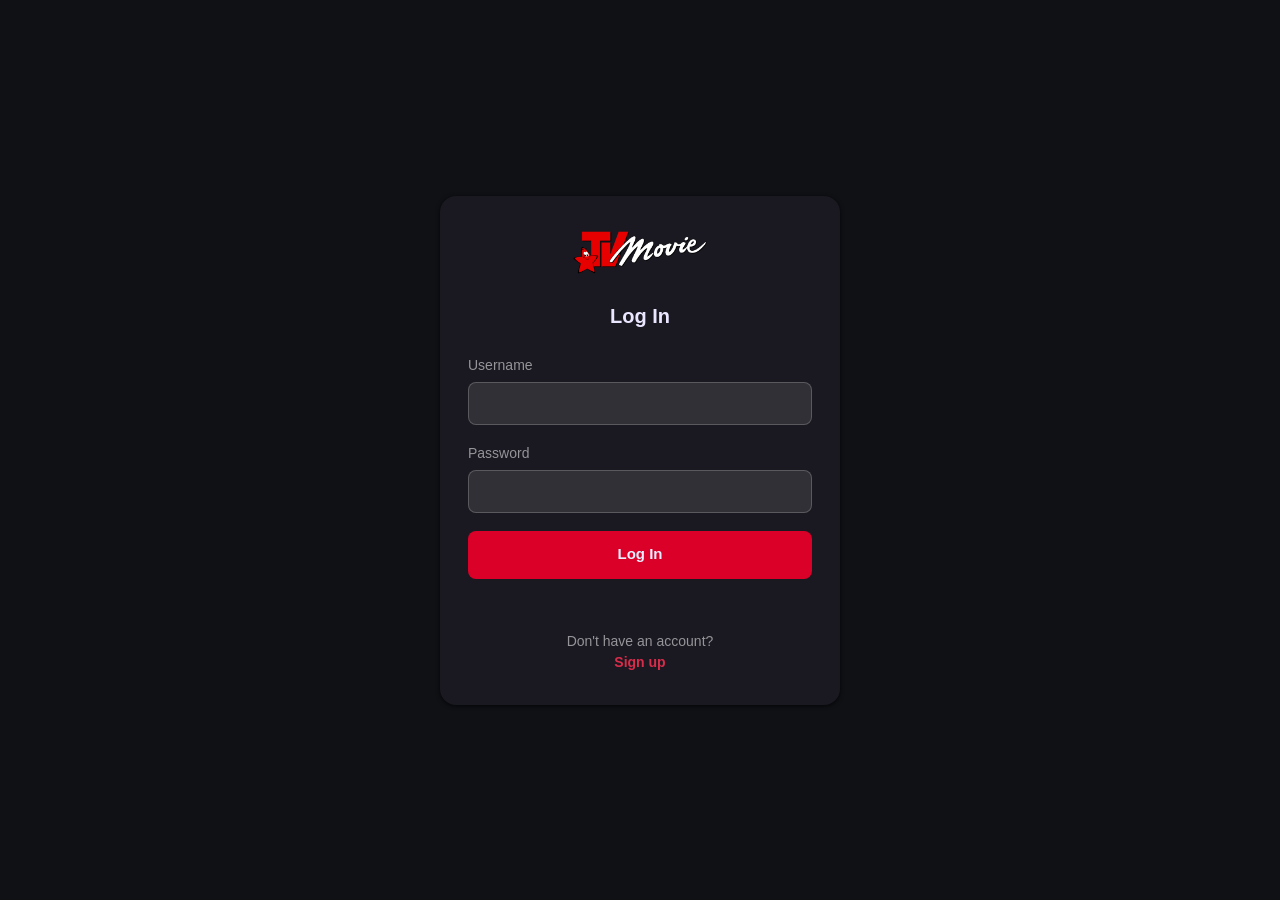
<file: public/login.html>
<!DOCTYPE html>
<html lang="en">

<head>
  <meta charset="UTF-8" />
  <meta name="viewport" content="width=device-width, initial-scale=1.0" />
  <title>Login - TV Movie</title>
  <meta name="description" content="Tvflix is a popular movie app." />
  <link rel="shortcut icon" href="./assets/images/tv movie.png" type="image/svg+xml" />
  <link rel="stylesheet" href="./assets/css/style.css" />
  <link rel="stylesheet" href="./assets/css/auth.css" />
  <script src="./assets/js/login-page.js" type="module"></script>
</head>

<body>
  <div class="auth-page">
    <div class="auth-card">
      <a href="./index.html">
        <img src="./assets/images/logo2.png" width="140" height="32" alt="Tvflix home" class="logo" />
      </a>

      <h1 class="auth-title">Log In</h1>

      <form login-form>
        <div class="form-field">
          <label for="username">Username</label>
          <input type="text" id="username" name="username" required autocomplete="username" />
        </div>

        <div class="form-field">
          <label for="password">Password</label>
          <input type="password" id="password" name="password" required autocomplete="current-password" />
        </div>

        <button type="submit" class="btn-login auth-submit">Log In</button>

        <p class="form-error" form-error></p>
      </form>

      <p class="auth-switch">Don't have an account? <a href="./register.html">Sign up</a></p>
    </div>
  </div>
</body>

</html>
</file>
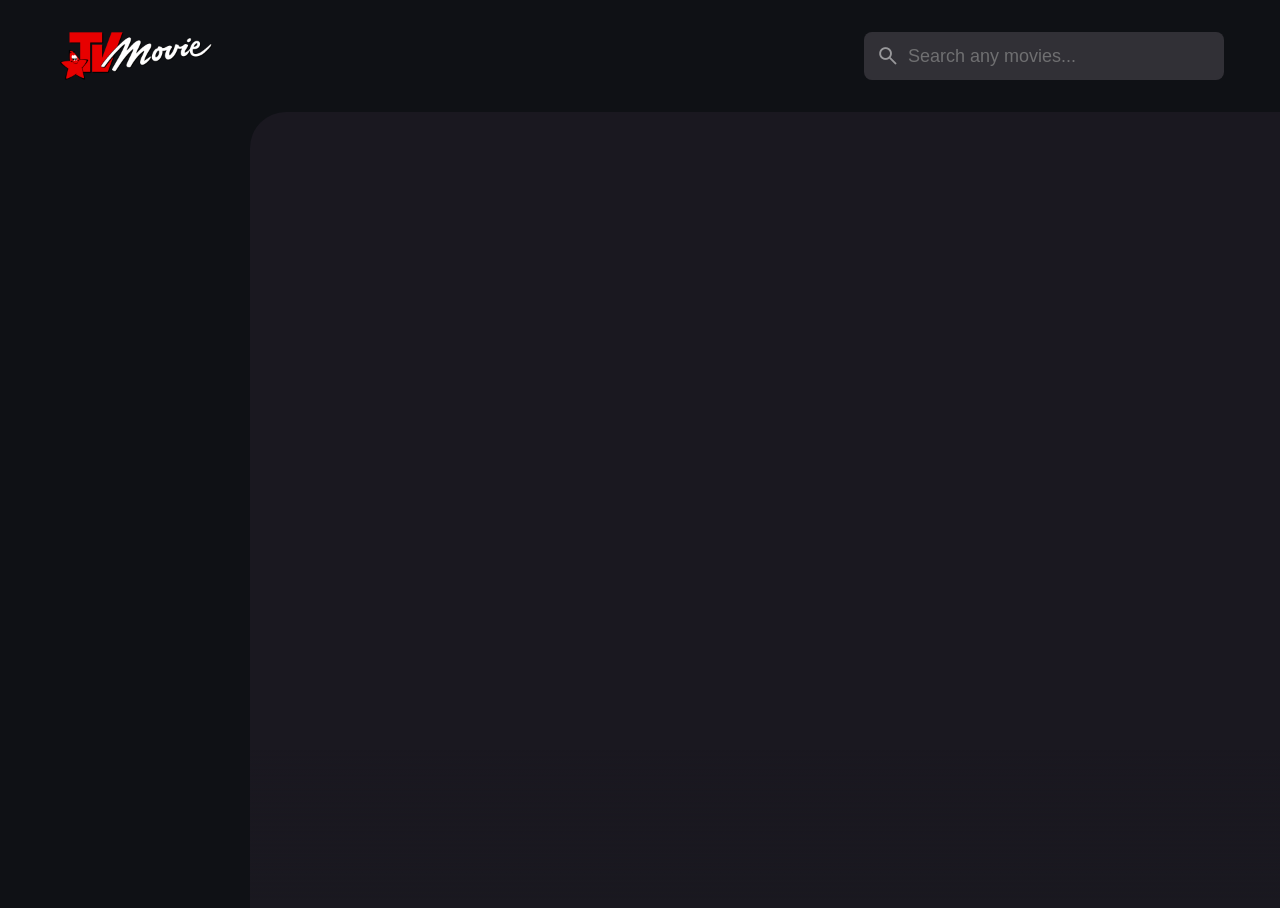
<file: public/movie-list.html>
<!DOCTYPE html>
<html lang="en">

<head>
    <meta charset="UTF-8" />
    <meta name="viewport" content="width=device-width, initial-scale=1.0" />
    <meta name="description" content="Tvflix is a popular movie app." />
    <link rel="shortcut icon" href="./assets/images/tv movie.png" type="image/svg+xml" />
    <link rel="stylesheet" href="./assets/css/style.css" />
    <link rel="stylesheet" href="./assets/css/auth.css" />
    <script src="./assets/js/global.js" defer></script>
    <script src="./assets/js/movie-list.js" type="module"></script>
    <script src="./assets/js/auth.js" type="module"></script>
</head>

<body>
    <!-- Header -->
    <header class="header">
        <a href="./index.html" class="logo">
            <img src="./assets/images/logo2.png" width="140" height="32" alt="Tvflix home" />
        </a>

        <div class="search-box" search-box>
            <div class="search-wrapper" search-wrapper>
                <input type="text" name="search" placeholder="Search any movies..." class="search-field"
                    aria-label="search movies" autocomplete="off" search-field />

                <img src="./assets/images/search.png" width="24" height="24" alt="search" class="leading-icon" />
            </div>

            <button class="search-btn" search-toggler>
                <img src="./assets/images/close.png" width="24" height="24" alt="close search box" />
            </button>
        </div>

        <button class="search-btn" search-toggler menu-close>
            <img src="./assets/images/search.png" width="24" height="24" alt="open search box" />
        </button>

        <button class="menu-btn" menu-btn menu-toggler>
            <img src="./assets/images/menu.png" class="menu" width="24" height="24" alt="open menu" />
            <img src="./assets/images/menu-close.png" width="24" height="24" alt="close menu" class="close" />
        </button>
    </header>

    <main>

        <!-- Sidebar -->
        <nav class="sidebar" sidebar>
            <!-- Sidebar-Inner -->
        </nav>

        <div class="overlay" overlay menu-toggler></div>

        <article class="container" page-content>
            <!-- Movie-List Genre-List -->
            <!-- Title Wrapper -->
            <!-- Grid List --> <!-- Movie Card -->
            <!-- Load More Button -->
        </article>

        <!-- Search Modal -->
        <!-- <div class="search-modal active"> -->
        <!-- <p class="label">Result for</p> -->
        <!-- <h1 class="heading">Puss in Boots</h1> -->
        <!-- <div class="grid-list"> -->
        <!-- <div class="movie-card"> -->

    </main>

</body>

</html>
</file>
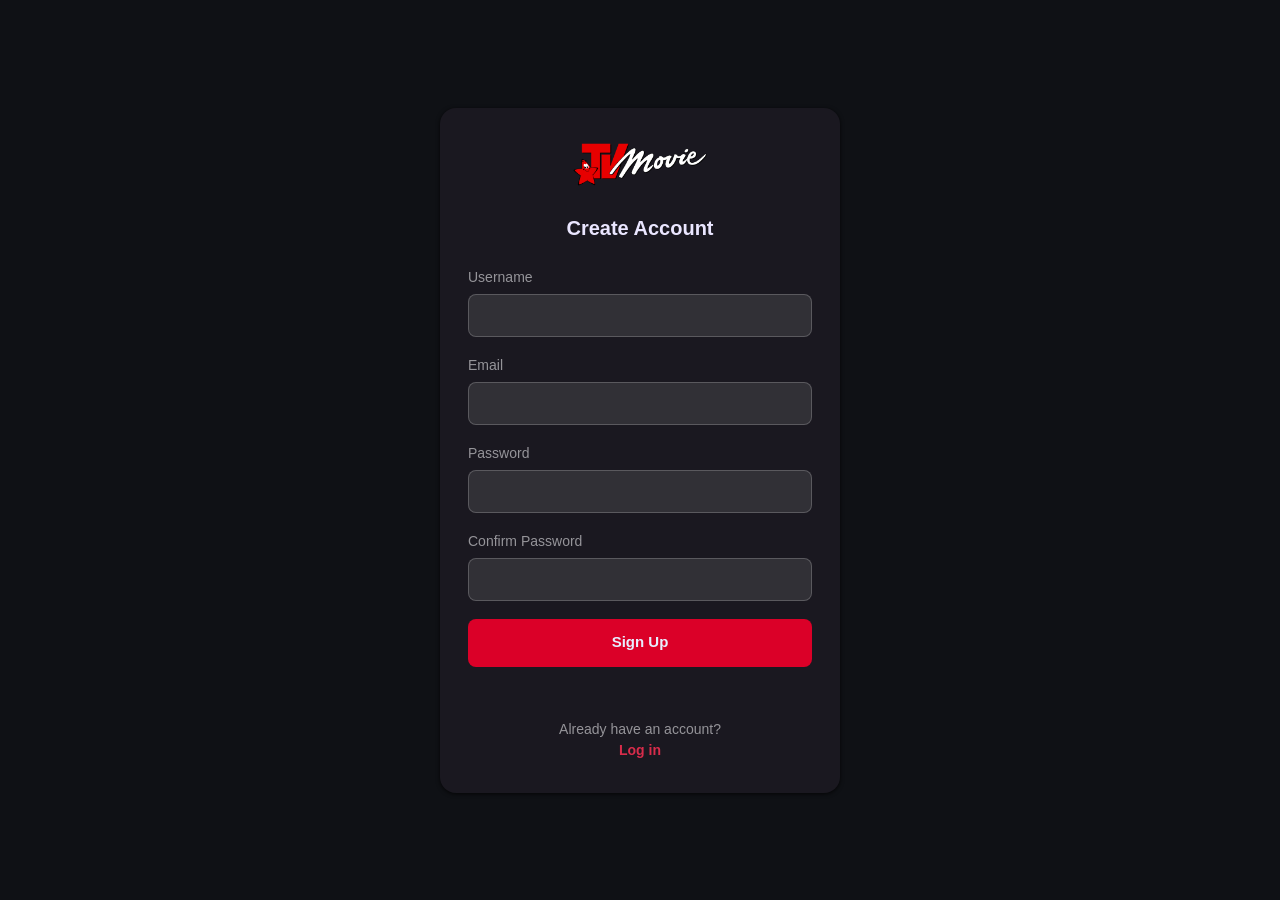
<file: public/register.html>
<!DOCTYPE html>
<html lang="en">

<head>
  <meta charset="UTF-8" />
  <meta name="viewport" content="width=device-width, initial-scale=1.0" />
  <title>Sign Up - TV Movie</title>
  <meta name="description" content="Tvflix is a popular movie app." />
  <link rel="shortcut icon" href="./assets/images/tv movie.png" type="image/svg+xml" />
  <link rel="stylesheet" href="./assets/css/style.css" />
  <link rel="stylesheet" href="./assets/css/auth.css" />
  <script src="./assets/js/register-page.js" type="module"></script>
</head>

<body>
  <div class="auth-page">
    <div class="auth-card">
      <a href="./index.html">
        <img src="./assets/images/logo2.png" width="140" height="32" alt="Tvflix home" class="logo" />
      </a>

      <h1 class="auth-title">Create Account</h1>

      <form register-form>
        <div class="form-field">
          <label for="username">Username</label>
          <input type="text" id="username" name="username" required autocomplete="username" />
        </div>

        <div class="form-field">
          <label for="email">Email</label>
          <input type="email" id="email" name="email" required autocomplete="email" />
        </div>

        <div class="form-field">
          <label for="password">Password</label>
          <input type="password" id="password" name="password" required autocomplete="new-password" />
        </div>

        <div class="form-field">
          <label for="confirmPassword">Confirm Password</label>
          <input type="password" id="confirmPassword" name="confirmPassword" required autocomplete="new-password" />
        </div>

        <button type="submit" class="btn-login auth-submit">Sign Up</button>

        <p class="form-error" form-error></p>
      </form>

      <p class="auth-switch">Already have an account? <a href="./login.html">Log in</a></p>
    </div>
  </div>
</body>

</html>
</file>
<file: public/assets/css/style.css>
/* #CUSTOM PROPERTY  */

:root {
  /* Colors */
  --background: hsla(220, 17%, 7%, 1);
  --banner-background: hsla(250, 6%, 20%, 1);
  --white-alpha-20: hsla(0, 0%, 100%, 0.2);
  --on-background: hsla(220, 100%, 95%, 1);
  --on-surface: hsla(250, 100%, 95%, 1);
  --on-surface-variant: hsla(250, 1%, 44%, 1);
  --primary: hsla(349, 100%, 43%, 1);
  --primary-variant: hsla(349, 69%, 51%, 1);
  --rating-color: hsla(44, 100%, 49%, 1);
  --surface: hsla(250, 13%, 11%, 1);
  --text-color: hsla(250, 2%, 59%, 1);
  --white: hsla(0, 0%, 100%, 1);

  /* Gradient Colors */
  --banner-overlay: 90deg, hsl(220, 17%, 7%) 0%, hsla(220, 17%, 7%, 0.5) 100%;
  --bottom-overlay: 180deg, hsla(250, 13%, 11%, 0), hsla(250, 13%, 11%, 1);

  /* Typography */

  /* font-family */
  --ff-dm-sans: "DM Sans", sans-serif;

  /* font Size */
  --fs-heading: 4rem;
  --fs-title-lg: 2.6rem;
  --fs-title: 2rem;
  --fs-body: 1.8rem;
  --fs-button: 1.5rem;
  --fs-label: 1.4rem;

  /* font-weight */
  --weight-bold: 700;

  /* Shadows */
  --shadow-1: 0 1px 4px hsla(0, 0%, 0%, 0.75);
  --shadow-2: 0 2px 4px hsla(350, 100%, 43%, 0.3);

  /* Border Radius */
  --radius-4: 4px;
  --radius-8: 8px;
  --radius-16: 16px;
  --radius-24: 24px;
  --radius-36: 36px;

  /* Transition */
  --transition-short: 250ms ease;
  --transition-long: 500ms ease;
}

/*-----------------------------------*\
  #RESET
\*-----------------------------------*/

*,
*::before,
*::after {
  margin: 0;
  padding: 0;
  box-sizing: border-box;
}

li {
  list-style: none;
}

a,
img,
span,
iframe,
button {
  display: block;
}

a {
  color: inherit;
  text-decoration: none;
}

img {
  height: auto;
}

input,
button {
  background: none;
  border: none;
  font: inherit;
  color: inherit;
}

input {
  width: 100%;
}

button {
  text-align: left;
  cursor: pointer;
}

html {
  font-family: var(--ff-dm-sans);
  font-size: 10px;
  scroll-behavior: smooth;
}

body {
  background-color: var(--background);
  color: var(--on-background);
  font-size: var(--fs-body);
  line-height: 1.5;
}

:focus-visible {
  outline-color: var(--primary-variant);
}

::-webkit-scrollbar {
  width: 8px;
  height: 8px;
}

::-webkit-scrollbar-thumb {
  background-color: var(--banner-background);
  border-radius: var(--radius-8);
}

/*-----------------------------------*\
  #REUSED STYLE
\*-----------------------------------*/

.search-wrapper::before,
.load-more::before {
  content: "";
  width: 20px;
  height: 20px;
  border: 3px solid var(--white);
  border-radius: var(--radius-24);
  border-inline-end-color: transparent;
  animation: loading 500ms linear infinite;
  display: none;
}

.search-wrapper::before {
  position: absolute;
  top: 14px;
  right: 12px;
}

.search-wrapper.searching::before {
  display: block;
}

.load-more {
  background-color: var(--primary-variant);
  margin-inline: auto;
  margin-block: 36px 60px;
}

.load-more:is(:hover, :focus-visible) {
  --primary-variant: hsla(350, 67%, 39%, 1);
}

.load-more.loading::before {
  display: block;
}

@keyframes loading {
  0% {
    transform: rotate(0);
  }
  100% {
    transform: rotate(1turn);
  }
}

.heading,
.title-large,
.title {
  font-weight: var(--weight-bold);
  letter-spacing: 0.5px;
}

.title {
  font-size: var(--fs-title);
}

.heading {
  color: var(--white);
  font-size: var(--fs-heading);
  line-height: 1.2;
}

.title-large {
  font-size: var(--fs-title-lg);
}

.img-cover {
  width: 100%;
  height: 100%;
  object-fit: cover;
}

.meta-list {
  display: flex;
  flex-wrap: wrap;
  justify-content: flex-start;
  align-items: center;
  gap: 12px;
}

.meta-item {
  display: flex;
  align-items: center;
  gap: 4px;
}

.btn {
  color: var(--white);
  font-size: var(--fs-button);
  font-weight: var(--weight-bold);
  max-width: max-content;
  display: flex;
  align-items: center;
  gap: 12px;
  padding-block: 12px;
  padding-inline: 20px 24px;
  border-radius: var(--radius-8);
  transition: var(--transition-short);
}

.card-badge {
  background-color: var(--banner-background);
  color: var(--white);
  font-size: var(--fs-label);
  font-weight: var(--weight-bold);
  padding-inline: 6px;
  border-radius: var(--radius-4);
}

.poster-box {
  background-image: url(../images/poster-bg-icon.png);
  aspect-ratio: 2/3;
}

.poster-box,
.video-card {
  background-repeat: no-repeat;
  background-size: 50px;
  background-position: center;
  background-color: var(--banner-background);
  border-radius: var(--radius-16);
  overflow: hidden;
}

.title-wrapper {
  margin-block-end: 24px;
}

.slider-list {
  margin-inline: -20px;
  overflow-x: overlay;
  padding-block-end: 16px;
  margin-block-end: -16px;
}

.slider-list::-webkit-scrollbar-thumb {
  background-color: transparent;
}

.slider-list:is(:hover, :focus-within)::-webkit-scrollbar-thumb {
  background-color: var(--banner-background);
}

.slider-list::-webkit-scrollbar-button {
  width: 20px;
}

.slider-list .slider-inner {
  position: relative;
  display: flex;
  gap: 16px;
}

.slider-list .slider-inner::before,
.slider-list .slider-inner::after {
  content: "";
  min-width: 4px;
}

.separator {
  width: 4px;
  height: 4px;
  background-color: var(--white-alpha-20);
  border-radius: var(--radius-8);
}

.video-card {
  background-image: url("../images/video-bg-icon.png");
  aspect-ratio: 16/9;
  flex-shrink: 0;
  max-width: 500px;
  width: calc(100% - 40px);
}

.container::after,
.search-modal::after {
  content: "";
  position: fixed;
  bottom: 0;
  left: 0;
  width: 100%;
  height: 150px;
  background-image: linear-gradient(var(--bottom-overlay));
  z-index: 1;
  pointer-events: none;
}

/*-----------------------------------*\
  #HEADER
\*-----------------------------------*/

.header {
  position: relative;
  padding-block: 24px;
  padding-inline: 16px;
  display: flex;
  justify-content: space-between;
  align-items: center;
  gap: 8px;
}

.header .logo {
  margin-inline-end: auto;
}

.search-btn,
.menu-btn {
  padding: 12px;
}

.search-btn {
  background-color: var(--banner-background);
  border-radius: var(--radius-8);
}

.search-btn img {
  opacity: 0.5;
  transition: var(--transition-short);
}

.search-btn:is(:hover, :focus-visible) img {
  opacity: 1;
}

.menu-btn.active .menu,
.menu-btn .close {
  display: none;
}

.menu-btn .menu,
.menu-btn.active .close {
  display: block;
}

.search-box {
  position: absolute;
  top: 0;
  left: 0;
  width: 100%;
  height: 100%;
  background-color: var(--background);
  padding: 24px 16px;
  align-items: center;
  gap: 8px;
  z-index: 1;
  display: none;
}

.search-box.active {
  display: flex;
}

.search-wrapper {
  position: relative;
  flex-grow: 1;
}

.search-field {
  background-color: var(--banner-background);
  height: 48px;
  line-height: 48px;
  padding-inline: 44px 16px;
  outline: none;
  border-radius: var(--radius-8);
  transition: var(--transition-short);
}

.search-field::placeholder {
  color: var(--on-surface-variant);
}

.search-field:hover {
  box-shadow: 0 0 0 2px var(--on-surface-variant);
}

.search-field:focus {
  box-shadow: 0 0 0 2px var(--on-surface);
  padding-inline-start: 16px;
}

.search-wrapper .leading-icon {
  position: absolute;
  top: 50%;
  transform: translateY(-50%);
  left: 12px;
  opacity: 0.5;
  transition: var(--transition-short);
}

.search-wrapper:focus-within .leading-icon {
  opacity: 0;
}

/*-----------------------------------*\
  #SIDEBAR
\*-----------------------------------*/

.sidebar {
  position: absolute;
  background-color: var(--background);
  top: 96px;
  bottom: 0;
  left: -340px;
  max-width: 340px;
  width: 100%;
  border-block-start: 1px solid var(--banner-background);
  overflow-y: overlay;
  z-index: 4;
  visibility: hidden;
  transition: var(--transition-long);
}

.sidebar.active {
  transform: translateX(340px);
  visibility: visible;
}

.sidebar-inner {
  display: grid;
  gap: 20px;
  padding-block: 36px;
}

.sidebar::-webkit-scrollbar-thumb {
  background-color: transparent;
}

.sidebar:is(:hover, :focus-within)::-webkit-scrollbar-thumb {
  background-color: var(--banner-background);
}

.sidebar::-webkit-scrollbar-button {
  height: 16px;
}

.sidebar-list,
.sidebar-footer {
  padding-inline: 36px;
}

.sidebar-link {
  color: var(--on-surface-variant);
  transition: var(--transition-short);
}

.sidebar-link:is(:hover, :focus-visible) {
  color: var(--on-background);
}

.sidebar-list {
  display: grid;
  gap: 8px;
}

.sidebar-list .title {
  margin-block-end: 8px;
}

.sidebar-footer {
  border-block-start: 1px solid var(--banner-background);
  padding-block-start: 28px;
  margin-block-start: 16px;
}

.copyright {
  color: var(--on-surface-variant);
  margin-block-end: 20px;
}

.copyright a {
  display: inline-block;
}

.overlay {
  position: fixed;
  top: 96px;
  left: 0;
  bottom: 0;
  width: 100%;
  background: var(--background);
  opacity: 0;
  pointer-events: none;
  transition: var(--transition-short);
  z-index: 3;
}

.overlay.active {
  opacity: 0.5;
  pointer-events: all;
}

/* Login Button */

.btn-login {
  font-size: var(--fs-button);
  font-weight: var(--weight-bold);
  display: flex;
  justify-content: center;
  align-items: center;
  height: 48px;
  padding: 10px 20px;
  background-color: var(--primary);
  border-radius: var(--radius-8);
  transition: var(--transition-short);
}

/*-----------------------------------*\
  #HOME PAGE
\*-----------------------------------*/

.container {
  position: relative;
  background-color: var(--surface);
  color: var(--on-surface);
  padding: 24px 20px 48px;
  height: calc(100vh - 96px);
  overflow-y: overlay;
  z-index: 1;
}

/* Banner */

.banner {
  position: relative;
  height: 700px;
  border-radius: var(--radius-24);
  overflow: hidden;
}

.banner-slider .slider-item {
  position: absolute;
  top: 0;
  left: 120%;
  width: 100%;
  height: 100%;
  background-color: var(--banner-background);
  opacity: 0;
  visibility: hidden;
  transition: opacity var(--transition-long);
}

.banner-slider .slider-item::before {
  content: "";
  position: absolute;
  inset: 0;
  background-image: linear-gradient(var(--banner-overlay));
}

.banner-slider .active {
  left: 0;
  opacity: 1;
  visibility: visible;
}

.banner-content {
  position: absolute;
  left: 24px;
  right: 24px;
  bottom: 206px;
  z-index: 1;
  color: var(--text-color);
}

.banner :is(.heading, .banner-text) {
  display: -webkit-box;
  -webkit-box-orient: vertical;
  overflow: hidden;
}

.banner .heading {
  -webkit-line-clamp: 3;
  margin-block-end: 16px;
}

.banner .genre {
  margin-block: 12px;
}

.banner-text {
  -webkit-line-clamp: 2;
  margin-block-end: 24px;
}

.banner .btn {
  background-color: var(--primary);
}

.banner .btn:is(:hover, :focus-visible) {
  box-shadow: var(--shadow-2);
}

.slider-control {
  position: absolute;
  bottom: 20px;
  left: 20px;
  right: 0;
  border-radius: var(--radius-16) 0 0 var(--radius-16);
  user-select: none;
  padding: 4px 0 4px 4px;
  overflow-x: auto;
}

.slider-control::-webkit-scrollbar {
  display: none;
}

.container-inner {
  display: flex;
  gap: 12px;
}

.control-inner {
  display: flex;
  gap: 10px;
}

.control-inner::after {
  content: "";
  min-width: 12px;
}

.slider-control .slider-item {
  width: 100px;
  border-radius: var(--radius-8);
  flex-shrink: 0;
  filter: brightness(0.4);
}

.slider-control .active {
  filter: brightness(1);
  box-shadow: var(--shadow-1);
}

/* Movie List */

.movie-list {
  padding-block-start: 32px;
}

.movie-card {
  position: relative;
  min-width: 200px;
}

.movie-card .card-banner {
  width: 200px;
}

.movie-card .title {
  width: 100%;
  white-space: nowrap;
  text-overflow: ellipsis;
  overflow: hidden;
  margin-block: 8px 4px;
}

.movie-card .meta-list {
  justify-content: space-between;
}

.movie-card .card-btn {
  position: absolute;
  inset: 0;
}

/*-----------------------------------*\
  #DETAIL PAGE
\*-----------------------------------*/

.backdrop-image {
  position: absolute;
  top: 0;
  left: 0;
  width: 100%;
  height: 600px;
  background-repeat: no-repeat;
  background-size: cover;
  background-position: center;
  z-index: -1;
}

.backdrop-image::after {
  content: "";
  position: absolute;
  inset: 0;
  background-image: linear-gradient(
    0deg,
    hsla(250, 13%, 11%, 1),
    hsla(250, 13%, 11%, 0.9)
  );
}

.movie-detail .movie-poster {
  max-width: 300px;
  width: 100%;
}

.movie-detail .heading {
  margin-block: 24px 12px;
}

.movie-detail :is(.meta-list, .genre) {
  color: var(--text-color);
}

.movie-detail .genre {
  margin-block: 12px 16px;
}

.detail-list {
  margin-block: 24px 32px;
}

.movie-detail .list-item {
  display: flex;
  align-items: flex-start;
  gap: 8px;
  margin-block-end: 12px;
}

.movie-detail .list-name {
  color: var(--text-color);
  min-width: 112px;
}

/*-----------------------------------*\
  #MOVIE LIST PAGE
\*-----------------------------------*/

.genre-list .title-wrapper {
  margin-block-end: 56px;
}

.grid-list {
  display: grid;
  grid-template-columns: repeat(auto-fill, minmax(200px, 1fr));
  column-gap: 16px;
  row-gap: 20px;
}

:is(.genre-list, .search-modal) :is(.movie-card, .card-banner) {
  width: 100%;
}

/*-----------------------------------*\
  #SEARCH MODAL
\*-----------------------------------*/

.search-modal {
  position: fixed;
  top: 96px;
  left: 0;
  bottom: 0;
  width: 100%;
  background-color: var(--surface);
  padding: 50px 24px;
  overflow-y: overlay;
  z-index: 4;
  display: none;
}

.search-modal.active {
  display: block;
}

.search-modal .label {
  color: var(--primary-variant);
  font-weight: var(--weight-bold);
  margin-block-end: 8px;
}

/*-----------------------------------*\
  #MEDIA QUERIES
\*-----------------------------------*/

@media only screen and (max-width: 600px) {
  .logo img {
    height: 32px;
  }

  .search-btn {
    height: 44px;
  }

  .btn-login {
    font-size: 1.2rem;
    padding: 9px;
    height: 44px;
  }
}

/* Responsive for larger than 575px screen */

@media (min-width: 575px) {
  /* Home Page */
  .banner-content {
    right: auto;
    max-width: 500px;
  }

  .slider-control {
    left: calc(100% - 400px);
  }

  /* Detail Page */

  .detail-content {
    max-width: 750px;
  }
}

/* Responsive for larger than 768px screen */
@media (min-width: 768px) {
  /* custom property */

  :root {
    /* gradient color */
    --banner-overlay: 90deg, hsl(220, 17%, 7%) 0%, hsla(220, 17%, 7%, 0) 100%;

    /* font size */
    --fs-heading: 5.4rem;
  }

  /* Home Page */
  .container {
    padding-inline: 24px;
  }

  .slider-list {
    margin-inline: -24px;
  }

  .search-btn {
    display: none;
  }

  .search-box {
    all: unset;
    display: block;
    width: 360px;
  }

  .banner {
    height: 600px;
  }

  .banner-content {
    bottom: 50%;
    transform: translateY(50%);
    left: 50px;
  }

  /* movie detail page */
  .movie-detail {
    display: flex;
    align-items: flex-start;
    gap: 40px;
  }

  .movie-detail .detail-box {
    flex-grow: 1;
  }
  .movie-detail .movie-poster {
    flex-shrink: 0;
    position: sticky;
    top: 0;
  }

  .movie-detail .slider-list {
    margin-inline-start: 0;
    border-radius: var(--radius-16) 0 0 var(--radius-16);
  }

  .movie-detail .slider-inner::before {
    display: none;
  }
}

/* Responsive for larger than 1200px screen */
@media (min-width: 1200px) {
  /* home page */
  .header {
    padding: 28px 56px;
  }

  .logo img {
    width: 160px;
  }

  .menu-btn,
  .overlay {
    display: none;
  }

  main {
    display: grid;
    grid-template-columns: 250px 1fr;
  }

  .sidebar {
    position: static;
    visibility: visible;
    border-block-start: 0;
    height: calc(100vh - 104px);
  }

  .sidebar.active {
    transform: none;
  }

  .sidebar-list,
  .sidebar-footer {
    padding-inline: 56px;
  }

  .container {
    height: calc(100vh - 104px);
    border-top-left-radius: var(--radius-36);
  }

  .banner-content {
    left: 50px;
  }

  .search-modal {
    top: 104px;
    padding: 60px;
  }

  /* Movie Detail Page */
  .backdrop-image {
    border-top-left-radius: var(--radius-36);
  }
}
</file>
<file: public/assets/css/auth.css>
/*-----------------------------------*\
  #AUTH NAV (header, all pages)
\*-----------------------------------*/

.auth-nav {
  display: flex;
  align-items: center;
  gap: 12px;
  margin-inline-start: 12px;
}

.auth-profile-link {
  display: flex;
  align-items: center;
  gap: 8px;
  text-decoration: none;
}

.nav-avatar {
  width: 28px;
  height: 28px;
  border-radius: 50%;
  object-fit: cover;
  background-color: var(--banner-background);
}

.auth-greeting {
  color: var(--on-surface);
  font-size: var(--fs-label);
  white-space: nowrap;
}

/*-----------------------------------*\
  #AUTH PAGES (login / register)
\*-----------------------------------*/

.auth-page {
  min-height: 100vh;
  display: flex;
  align-items: center;
  justify-content: center;
  padding: 40px 16px;
  background-color: var(--background);
}

.auth-card {
  width: 100%;
  max-width: 400px;
  background-color: var(--surface);
  border-radius: var(--radius-16);
  padding: 32px 28px;
  box-shadow: var(--shadow-1);
}

.auth-card .logo {
  display: block;
  margin: 0 auto 24px;
  width: 140px;
}

.auth-title {
  color: var(--on-surface);
  font-size: var(--fs-title);
  font-weight: var(--weight-bold);
  text-align: center;
  margin-bottom: 24px;
}

.form-field {
  margin-bottom: 18px;
}

.form-field label {
  display: block;
  color: var(--text-color);
  font-size: var(--fs-label);
  margin-bottom: 6px;
}

.form-field input {
  width: 100%;
  background-color: var(--banner-background);
  border: 1px solid var(--white-alpha-20);
  border-radius: var(--radius-8);
  padding: 10px 14px;
  color: var(--on-surface);
  font-size: var(--fs-label);
  font-family: var(--ff-dm-sans);
}

.form-field input:focus {
  outline: 2px solid var(--primary);
}

.auth-submit {
  width: 100%;
  justify-content: center;
  margin-top: 8px;
  border: none;
  cursor: pointer;
}

.form-error {
  color: var(--primary-variant);
  font-size: var(--fs-label);
  margin-top: 12px;
  text-align: center;
  min-height: 20px;
}

.auth-switch {
  margin-top: 20px;
  text-align: center;
  color: var(--text-color);
  font-size: var(--fs-label);
}

.auth-switch a {
  color: var(--primary-variant);
  font-weight: var(--weight-bold);
}

/*-----------------------------------*\
  #COMMENTS (movie detail page)
\*-----------------------------------*/

.comments-section {
  padding-block: 40px;
}

.comment-form {
  margin-block-end: 24px;
}

.comment-input {
  width: 100%;
  min-height: 90px;
  resize: vertical;
  background-color: var(--banner-background);
  border: 1px solid var(--white-alpha-20);
  border-radius: var(--radius-8);
  padding: 12px 14px;
  color: var(--on-surface);
  font-family: var(--ff-dm-sans);
  font-size: var(--fs-label);
  margin-bottom: 12px;
}

.comment-input:focus {
  outline: 2px solid var(--primary);
}

.comment-submit {
  border: none;
  cursor: pointer;
}

.comment-error {
  color: var(--primary-variant);
  font-size: var(--fs-label);
  margin-top: 8px;
}

.comment-login-prompt {
  color: var(--text-color);
  font-size: var(--fs-label);
  margin-bottom: 20px;
}

.comment-login-prompt a {
  color: var(--primary-variant);
  font-weight: var(--weight-bold);
}

.comment-item {
  background-color: var(--surface);
  border-radius: var(--radius-8);
  padding: 14px 18px;
  margin-bottom: 14px;
}

.comment-header {
  display: flex;
  justify-content: space-between;
  gap: 12px;
  margin-bottom: 8px;
}

.comment-username {
  color: var(--on-surface);
  font-weight: var(--weight-bold);
  font-size: var(--fs-label);
}

.comment-date {
  color: var(--text-color);
  font-size: 1.2rem;
  white-space: nowrap;
}

.comment-content {
  color: var(--text-color);
  font-size: var(--fs-label);
  line-height: 1.5;
  word-wrap: break-word;
}

.comment-actions {
  display: flex;
  gap: 14px;
  margin-top: 10px;
}

.comment-action-btn {
  background: none;
  border: none;
  color: var(--text-color);
  font-size: 1.3rem;
  font-family: var(--ff-dm-sans);
  cursor: pointer;
  padding: 0;
  text-decoration: underline;
}

.comment-action-btn:hover {
  color: var(--on-surface);
}

.comment-edit-wrapper {
  margin-top: 6px;
}

.comment-edit-actions {
  display: flex;
  align-items: center;
  gap: 14px;
}

.no-comments {
  color: var(--text-color);
  font-size: var(--fs-label);
}

/*-----------------------------------*\
  #LIKE / DISLIKE REACTIONS (movie detail page)
\*-----------------------------------*/

.reactions-section {
  padding-block: 20px;
}

.reactions-wrapper {
  display: flex;
  gap: 16px;
}

.reaction-btn {
  display: flex;
  align-items: center;
  gap: 8px;
  background-color: var(--surface);
  border: 1px solid var(--white-alpha-20);
  border-radius: var(--radius-8);
  padding: 10px 18px;
  color: var(--text-color);
  font-family: var(--ff-dm-sans);
  font-size: var(--fs-label);
  cursor: pointer;
}

.reaction-btn:hover {
  border-color: var(--primary);
}

.reaction-btn.active {
  border-color: var(--primary);
  color: var(--on-surface);
  background-color: var(--banner-background);
}

.reaction-icon {
  font-size: 1.8rem;
  line-height: 1;
}

.reaction-count {
  font-weight: var(--weight-bold);
}
</file>
